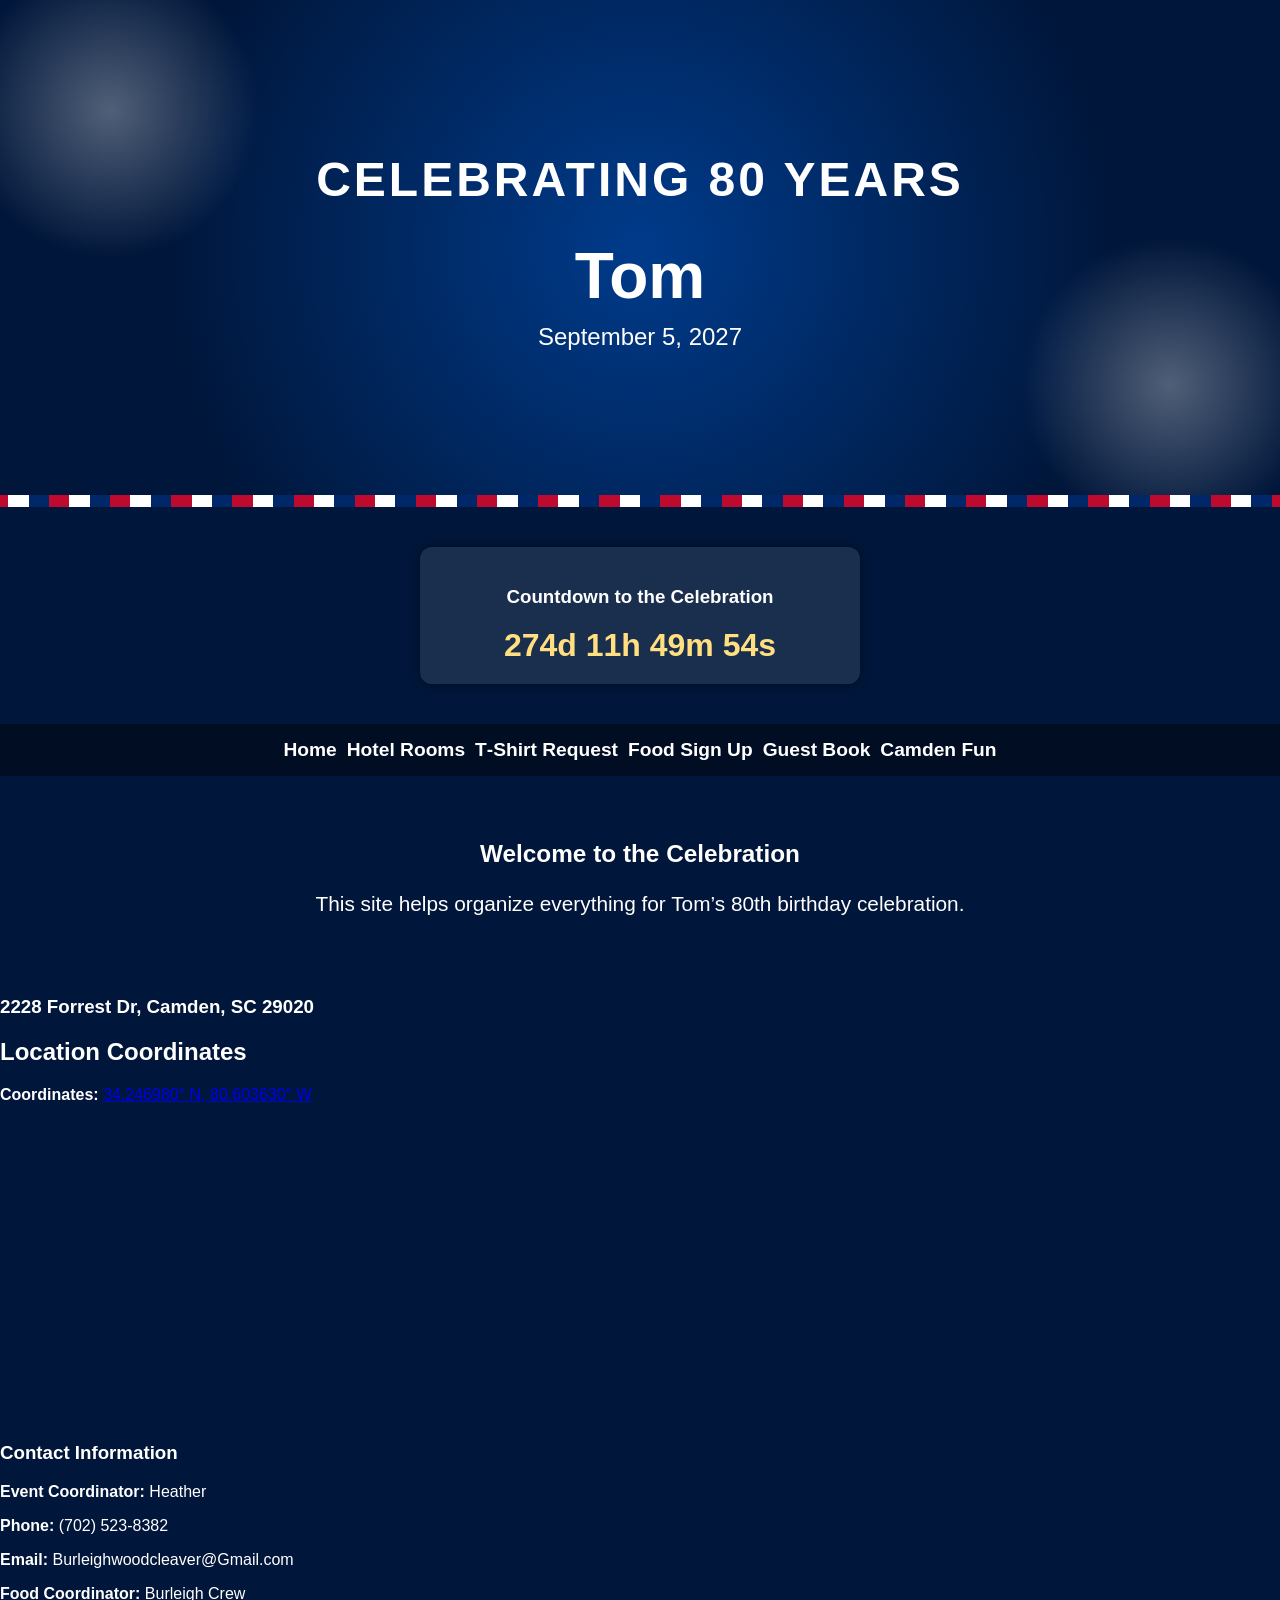
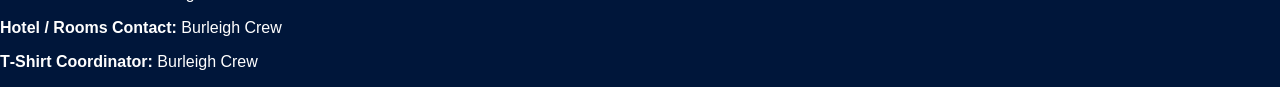
<file: index.html>
<!DOCTYPE html>
<html lang="en">
<head>
    <meta charset="UTF-8">
    <meta name="viewport" content="width=device-width, initial-scale=1.0">
    <title>Celebrating 80 Years - Tom</title>
    <link rel="stylesheet" href="style.css">
</head>

<body>

    <!-- HERO SECTION -->
    <header class="hero">
        <div class="hero-content">
            <h1>Celebrating 80 Years</h1>
            <h2>Tom</h2>
            <p>September 5, 2027</p>
        </div>
    </header>

    <div id="countdown" class="countdown-box">
    <h3>Countdown to the Celebration</h3>
    <div id="timer"></div>
</div>

    <!-- NAVIGATION -->
<nav class="main-nav">
    <ul>
        <li><a href="index.html">Home</a></li>
        <li><a href="hotel.html">Hotel Rooms</a></li>
        <li><a href="tshirts.html">T‑Shirt Request</a></li>
        <li><a href="foodsignup.html">Food Sign Up</a></li>
        <li><a href="guestbook.html">Guest Book</a></li>
        <li><a href="camdenfun.html">Camden Fun</a></li>
    </ul>
</nav>

    <!-- CONTENT SECTIONS -->
    <section class="intro">
        <h3>Welcome to the Celebration</h3>
        <p>This site helps organize everything for Tom’s 80th birthday celebration.</p>
    </section>

    <div id="location">
  <h3 style="color: white;">2228 Forrest Dr, Camden, SC 29020</h3>

  <h2>Location Coordinates</h2>
  <p>
    <strong>Coordinates:</strong>
    <a href="https://www.google.com/maps?q=34.246980,-80.603630" target="_blank">
      34.246980° N, 80.603630° W
    </a>
  </p>

  <iframe
    src="https://www.google.com/maps/embed?pb=!1m14!1m8!1m3!1d10677.566!2d-80.603630!3d34.246980!3m2!1i1024!2i768!4f13.1!3m3!1m2!1s0x88f8b0e8c3f2c0c1%3A0x0000000000000000!2s2228%20Forrest%20Dr%2C%20Camden%2C%20SC!5e0!3m2!1sen!2sus!4v0000000000000"
    width="400"
    height="300"
    style="border:0; border-radius: 10px;"
    loading="lazy"
    referrerpolicy="no-referrer-when-downgrade">
  </iframe>
</div>

    <!-- CONTACT INFO -->
<section class="contact-info">
    <h3>Contact Information</h3>
    <p><strong>Event Coordinator:</strong> Heather</p>
    <p><strong>Phone:</strong> (702) 523-8382</p>
    <p><strong>Email:</strong> Burleighwoodcleaver@Gmail.com</p>

    <p><strong>Food Coordinator:</strong> Burleigh Crew</p>
    <p><strong>Hotel / Rooms Contact:</strong> Burleigh Crew</p>
    <p><strong>T‑Shirt Coordinator:</strong> Burleigh Crew</p>
</section>

</body>
</html>

<script>
    const targetDate = new Date("September 5, 2027 15:00:00").getTime();

    function updateCountdown() {
        const now = new Date().getTime();
        const distance = targetDate - now;

        if (distance < 0) {
            document.getElementById("timer").innerHTML = "It's Party Time!";
            return;
        }

        const days = Math.floor(distance / (1000 * 60 * 60 * 24));
        const hours = Math.floor((distance % (1000 * 60 * 60 * 24)) / (1000 * 60 * 60));
        const minutes = Math.floor((distance % (1000 * 60 * 60)) / (1000 * 60));
        const seconds = Math.floor((distance % (1000 * 60)) / 1000);

        document.getElementById("timer").innerHTML =
            `${days}d ${hours}h ${minutes}m ${seconds}s`;
    }

    setInterval(updateCountdown, 1000);
</script>
</file>
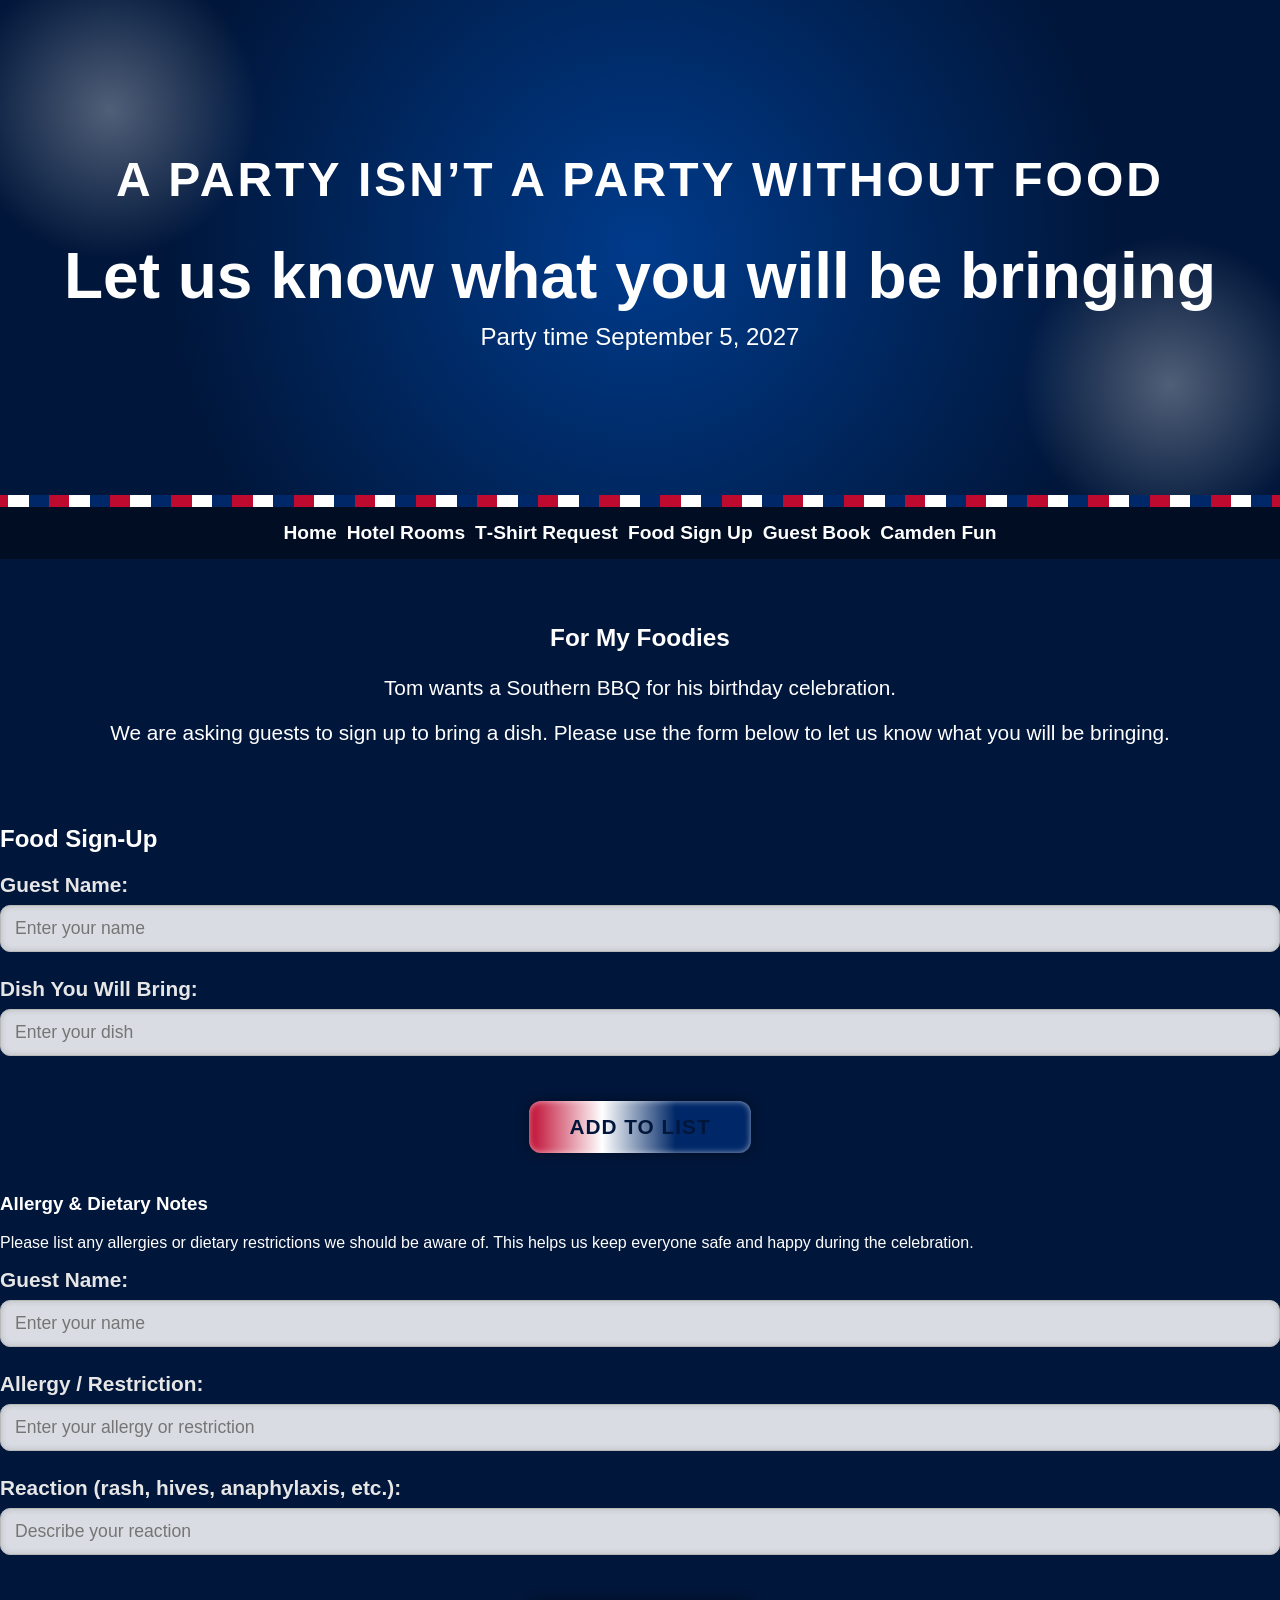
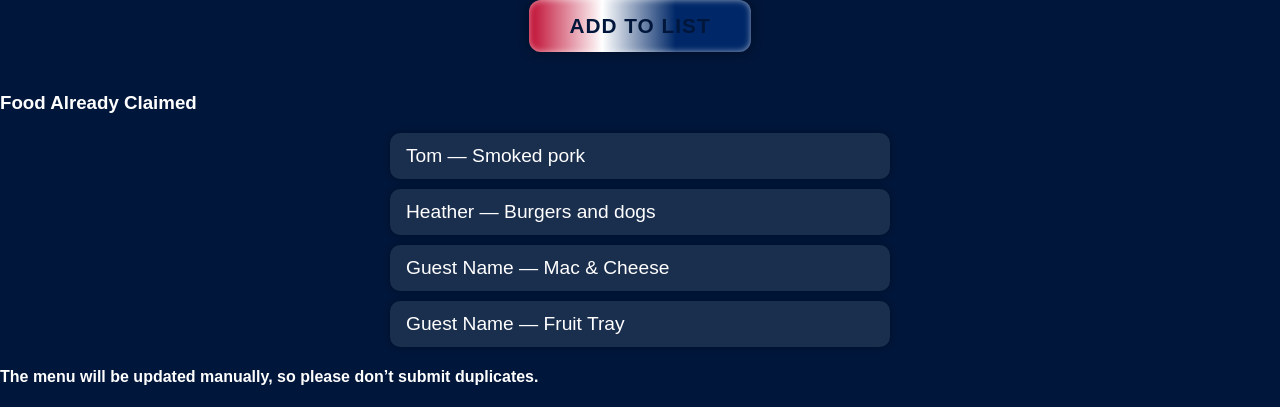
<file: foodsignup.html>
<!DOCTYPE html>
<html lang="en">
<head>
    <meta charset="UTF-8">
    <meta name="viewport" content="width=device-width, initial-scale=1.0">
    <title>Celebrating 80 Years - Tom</title>
    <link rel="stylesheet" href="style.css">
</head>

<body>

    <!-- HERO SECTION -->
    <header class="hero">
        <div class="hero-content">
            <h1>A party isn’t a party without food</h1>
            <h2>Let us know what you will be bringing</h2>
            <p>Party time September 5, 2027</p>
        </div>
    </header>

    <!-- NAVIGATION -->
    <nav class="main-nav">
        <ul>
            <li><a href="index.html">Home</a></li>
            <li><a href="hotel.html">Hotel Rooms</a></li>
            <li><a href="tshirts.html">T‑Shirt Request</a></li>
            <li><a href="foodsignup.html">Food Sign Up</a></li>
            <li><a href="guestbook.html">Guest Book</a></li>
            <li><a href="camdenfun.html">Camden Fun</a></li>
        </ul>
    </nav>

    <!-- INTRO -->
    <section class="intro">
        <h3>For My Foodies</h3>
        <p>Tom wants a Southern BBQ for his birthday celebration.</p>
        <p>We are asking guests to sign up to bring a dish. Please use the form below to let us know what you will be bringing.</p>
    </section>

    <!-- FOOD SIGN-UP FORM -->
    <h2>Food Sign‑Up</h2>

    <form action="https://formspree.io/f/mbdnqobg" method="POST" class="food-form">
        <label>
            Guest Name:
            <input type="text" name="guest-name" placeholder="Enter your name" required>
        </label>

        <label>
            Dish You Will Bring:
            <input type="text" name="dish-name" placeholder="Enter your dish" required>
        </label>

        <button type="submit" class="food-submit">Add to List</button>
    </form>

    <!-- ALLERGY SECTION -->
    <section class="allergy-warning">
        <h3>Allergy & Dietary Notes</h3>
        <p>Please list any allergies or dietary restrictions we should be aware of. This helps us keep everyone safe and happy during the celebration.</p>
    </section>

    <!-- ALLERGY FORM -->
    <form action="https://formspree.io/f/mbdnqobg" method="POST" class="food-form">
        <label>
            Guest Name:
            <input type="text" name="allergy-guest" placeholder="Enter your name" required>
        </label>

        <label>
            Allergy / Restriction:
            <input type="text" name="allergy-item" placeholder="Enter your allergy or restriction" required>
        </label>

        <label>
            Reaction (rash, hives, anaphylaxis, etc.):
            <input type="text" name="allergy-reaction" placeholder="Describe your reaction" required>
        </label>

        <button type="submit" class="food-submit">Add to List</button>
    </form>

    <!-- FOOD ALREADY CLAIMED -->
    <h3>Food Already Claimed</h3>

    <ul class="food-list">
        <li>Tom — Smoked pork</li>
        <li>Heather — Burgers and dogs</li>
        <li>Guest Name — Mac & Cheese</li>
        <li>Guest Name — Fruit Tray</li>
    </ul>

    <h4>The menu will be updated manually, so please don’t submit duplicates.</h4>

</body>
</html>
</file>
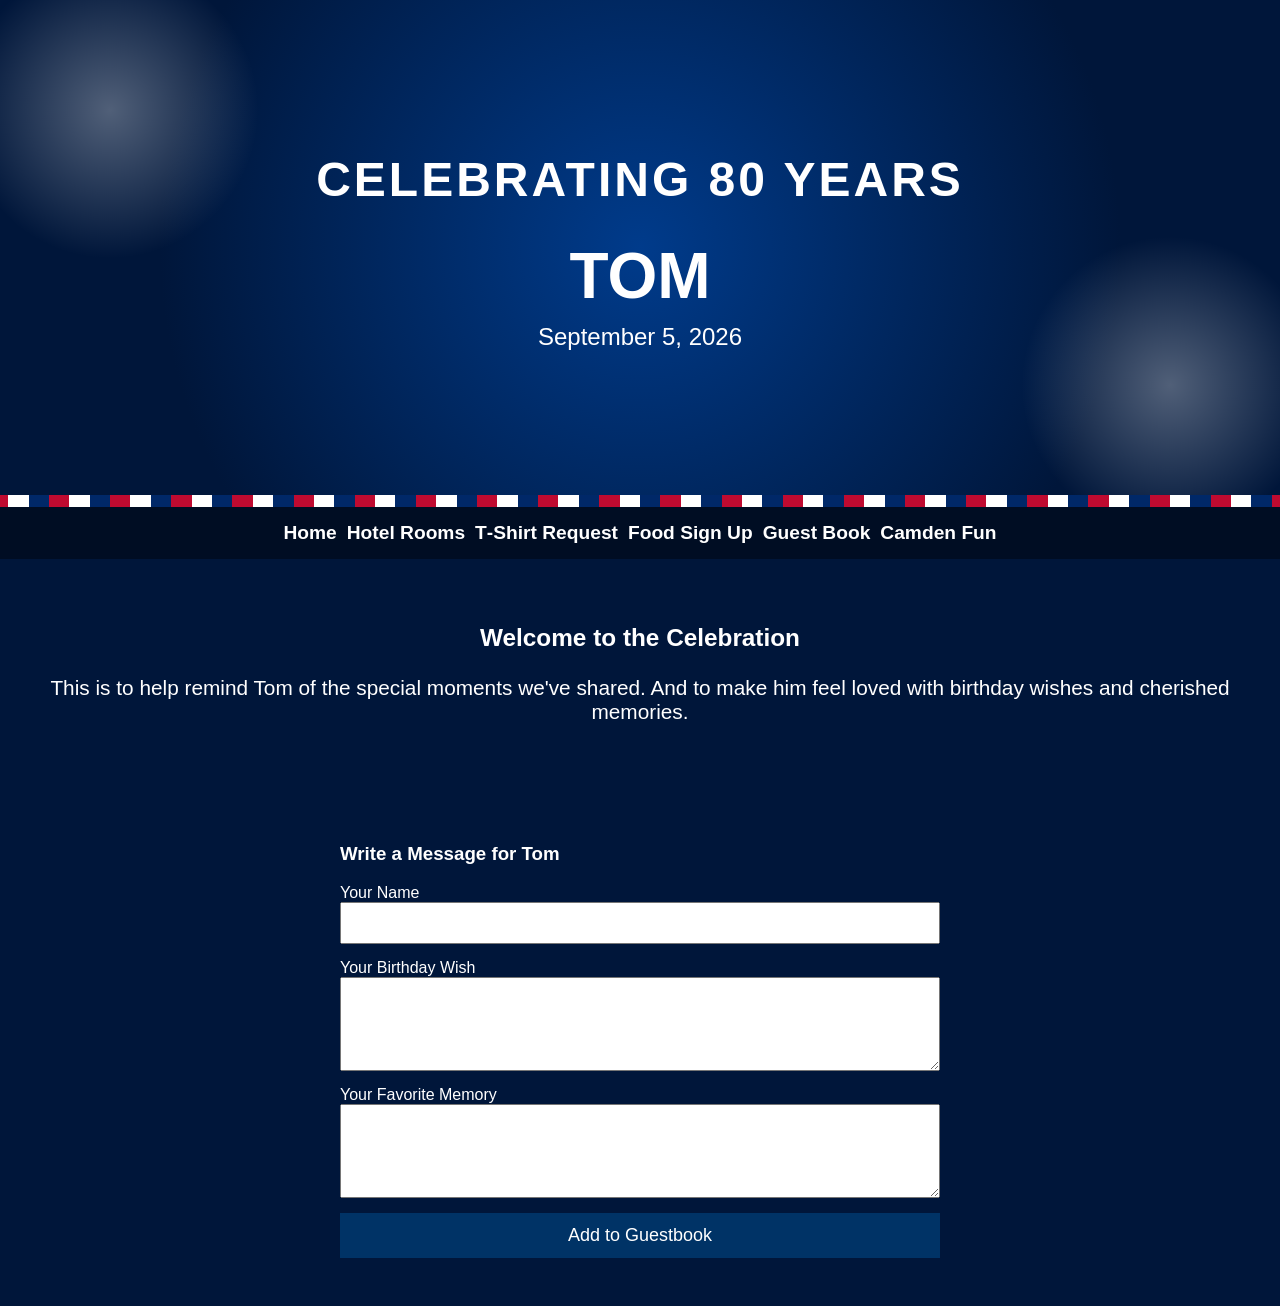
<file: guestbook.html>
<!DOCTYPE html>
<html lang="en">
<head>
    <meta charset="UTF-8">
    <meta name="viewport" content="width=device-width, initial-scale=1.0">
    <title>Celebrating 80 Years - Tom</title>
    <link rel="stylesheet" href="style.css">
</head>

<body>

    <!-- HERO SECTION -->
    <header class="hero">
        <div class="hero-content">
            <h1>Celebrating 80 Years</h1>
            <h2>TOM</h2>
            <p>September 5, 2026</p>
        </div>
    </header>

    <!-- NAVIGATION -->
    <nav class="main-nav">
        <ul>
            <li><a href="index.html">Home</a></li>
            <li><a href="hotel.html">Hotel Rooms</a></li>
            <li><a href="tshirts.html">T‑Shirt Request</a></li>
            <li><a href="foodsignup.html">Food Sign Up</a></li>
            <li><a href="guestbook.html">Guest Book</a></li>
            <li><a href="camdenfun.html">Camden Fun</a></li>
        </ul>
    </nav>

    <!-- INTRO -->
    <section class="intro">
        <h3>Welcome to the Celebration</h3>
        <p>This is to help remind Tom of the special moments we've shared. And to make him feel loved with birthday wishes and cherished memories.</p>
    </section>

    <!-- GUESTBOOK FORM -->
    <form action="https://formspree.io/f/YOUR_FORM_ID" method="POST" id="guestform" class="guestbook-form">
        <h3>Write a Message for Tom</h3>

        <label>Your Name</label>
        <input type="text" name="guest-name" id="name" required>

        <label>Your Birthday Wish</label>
        <textarea name="birthday-wish" id="birthdaymessage" rows="4" required></textarea>

        <label>Your Favorite Memory</label>
        <textarea name="favorite-memory" id="memorymessage" rows="4" required></textarea>

        <button type="submit">Add to Guestbook</button>
    </form>

</body>
</html>
</file>
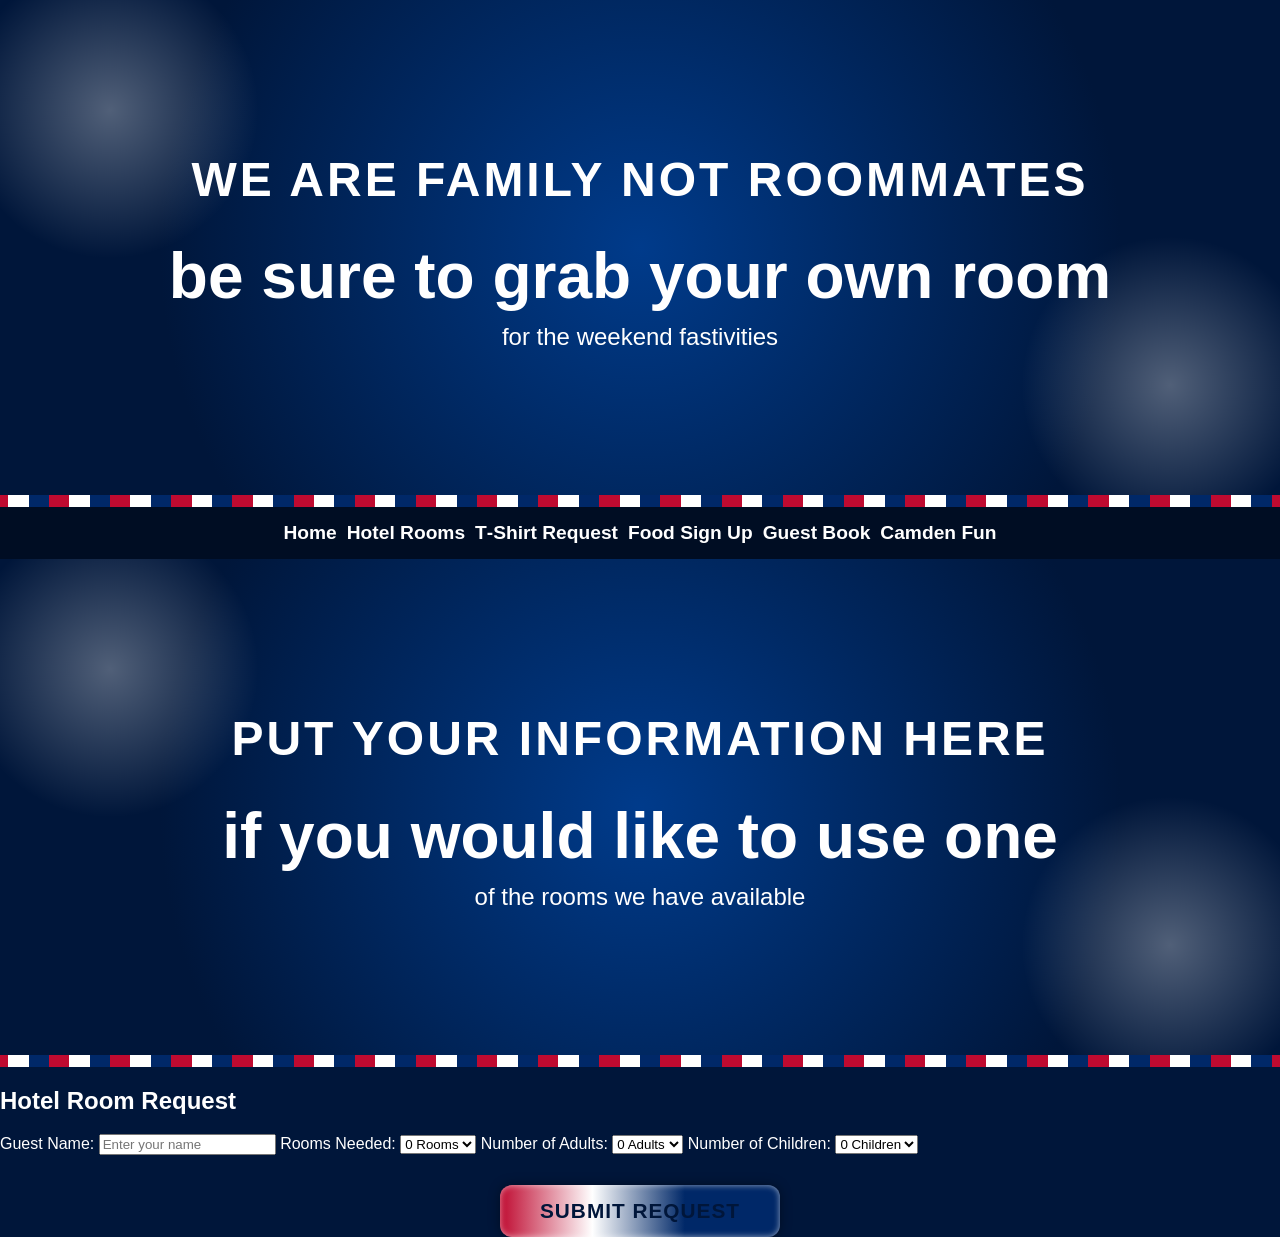
<file: hotel.html>
<!DOCTYPE html>
<html lang="en">
<head>
    <meta charset="UTF-8">
    <meta name="viewport" content="width=device-width, initial-scale=1.0">
    <title>Celebrating 80 Years - Tom</title>
    <link rel="stylesheet" href="style.css">
</head>

<body>

    <!-- HERO SECTION -->
    <header class="hero">
        <div class="hero-content">
            <h1>We are family not roommates</h1>
            <h2>be sure to grab your own room</h2>
            <p>for the weekend fastivities</p>
        </div>
    </header>
    
    <!-- NAVIGATION -->
<nav class="main-nav">
    <ul>
        <li><a href="index.html">Home</a></li>
        <li><a href="hotel.html">Hotel Rooms</a></li>
        <li><a href="tshirts.html">T‑Shirt Request</a></li>
        <li><a href="foodsignup.html">Food Sign Up</a></li>
        <li><a href="guestbook.html">Guest Book</a></li>
        <li><a href="camdenfun.html">Camden Fun</a></li>
    </ul>
</nav>

    <header class="hero">
        <div class="hero-content">
            <h1>Put your information here</h1>
            <h2>if you would like to use one</h2>
            <p>of the rooms we have available</p>
        </div>
    </header>

<div class="hotel-section">
    <h2 class="hotel-title">Hotel Room Request</h2>

    <form action="https://formspree.io/f/mgogrkqj" method="POST" class="hotel-form">

        <label class="hotel-label">
            Guest Name:
            <input type="text" name="guest-name" placeholder="Enter your name" class="hotel-input" required>
        </label>

        <label class="hotel-label">
            Rooms Needed:
            <select name="rooms-needed" class="hotel-select" required>
                <option value="0">0 Rooms</option>
                <option value="1">1 Room</option>
                <option value="2">2 Rooms</option>
                <option value="3">3 Rooms</option>
                <option value="4">4 Rooms</option>
            </select>
        </label>

        <label class="hotel-label">
            Number of Adults:
            <select name="adult-count" class="hotel-select" required>
                <option value="0">0 Adults</option>
                <option value="1">1 Adult</option>
                <option value="2">2 Adults</option>
                <option value="3">3 Adults</option>
                <option value="4">4 Adults</option>
            </select>
        </label>

        <label class="hotel-label">
            Number of Children:
            <select name="child-count" class="hotel-select" required>
                <option value="0">0 Children</option>
                <option value="1">1 Child</option>
                <option value="2">2 Children</option>
                <option value="3">3 Children</option>
                <option value="4">4 Children</option>
            </select>
        </label>

        <button type="submit" class="hotel-submit">Submit Request</button>

    </form>
</div>    
    
</body>
</html>
</file>
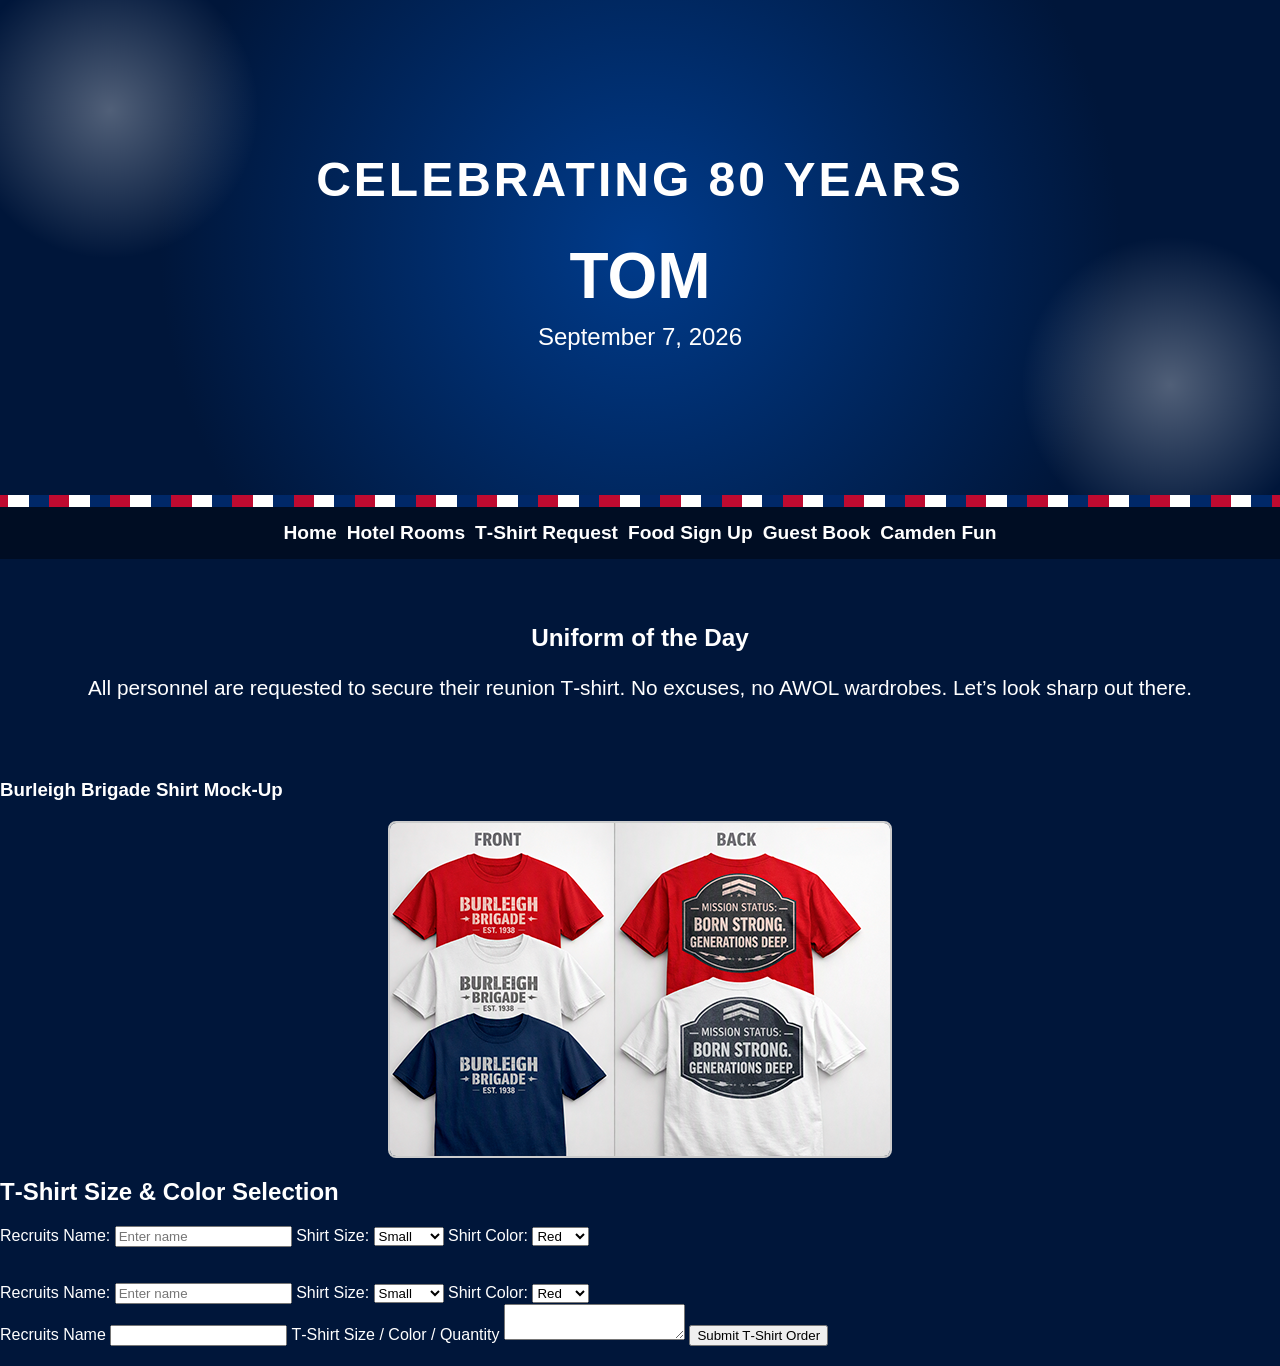
<file: tshirts.html>
<!DOCTYPE html>
<html lang="en">
<head>
    <meta charset="UTF-8">
    <meta name="viewport" content="width=device-width, initial-scale=1.0">
    <title>Celebrating 80 Years - Tom</title>
    <link rel="stylesheet" href="style.css">
</head>

<body>

    <!-- HERO SECTION -->
    <header class="hero">
        <div class="hero-content">
            <h1>Celebrating 80 Years</h1>
            <h2>TOM</h2>
            <p>September 7, 2026</p>
        </div>
    </header>

    <!-- NAVIGATION -->
<nav class="main-nav">
    <ul>
        <li><a href="index.html">Home</a></li>
        <li><a href="hotel.html">Hotel Rooms</a></li>
        <li><a href="tshirts.html">T‑Shirt Request</a></li>
        <li><a href="foodsignup.html">Food Sign Up</a></li>
        <li><a href="guestbook.html">Guest Book</a></li>
        <li><a href="camdenfun.html">Camden Fun</a></li>
    </ul>
</nav>

    <!-- CONTENT SECTIONS -->
    <section class="intro">
    <h3>Uniform of the Day</h3>
    <p>All personnel are requested to secure their reunion T‑shirt. No excuses, no AWOL wardrobes. Let’s look sharp out there.</p>
</section>

<section class="mockup">
    <h3>Burleigh Brigade Shirt Mock‑Up</h3>
    <img src="tshirtmockup1.png" alt="description">
</section>

    <h2>T‑Shirt Size & Color Selection</h2>

    <!-- PERSON 1 -->
    <div class="shirt-entry">
        <label>
            Recruits Name:
            <input type="text" name="guest-name[]" placeholder="Enter name">
        </label>

        <label>
            Shirt Size:
            <select name="shirt-size[]">
                <option value="S">Small</option>
                <option value="M">Medium</option>
                <option value="L">Large</option>
                <option value="XL">XL</option>
                <option value="XXL">XXL</option>
            </select>
        </label>

        <label>
            Shirt Color:
            <select name="shirt-color[]">
                <option value="Red">Red</option>
                <option value="White">White</option>
                <option value="Blue">Blue</option>
            </select>
        </label>
    </div>

    <br><br>

    <!-- PERSON 2 -->
    <div class="shirt-entry">
        <label>
            Recruits Name:
            <input type="text" name="guest-name[]" placeholder="Enter name">
        </label>

        <label>
            Shirt Size:
            <select name="shirt-size[]">
                <option value="S">Small</option>
                <option value="M">Medium</option>
                <option value="L">Large</option>
                <option value="XL">XL</option>
                <option value="XXL">XXL</option>
            </select>
        </label>

        <label>
            Shirt Color:
            <select name="shirt-color[]">
                <option value="Red">Red</option>
                <option value="White">White</option>
                <option value="Blue">Blue</option>
            </select>
        </label>
    </div>

    <form action="https://formspree.io/f/mwvgaojp" method="POST">
  <label>Recruits Name</label>
  <input type="text" name="name" required>

  <label>T‑Shirt Size / Color / Quantity</label>
  <textarea name="tshirt" required></textarea>

  <button type="submit">Submit T‑Shirt Order</button>
</form>

   <div class="spacer"></div>

    <!-- Add more entries by copying the block above -->

</form>

</body>
</html>
</file>
<file: style.css>
/* Patriotic Section Container */
.tally-section {
    background: linear-gradient(135deg, #002868 0%, #ffffff 50%, #bf0a30 100%);
    padding: 25px;
    border-radius: 14px;
    margin: 30px 0;
    position: relative;
    color: #000;
    box-shadow: 0 0 18px rgba(0,0,0,0.25);
    overflow: hidden;
}

/* Ribbon Header */
.tally-section::before {
    content: "";
    position: absolute;
    top: -12px;
    left: 0;
    width: 100%;
    height: 16px;
    background: repeating-linear-gradient(
        90deg,
        #bf0a30,
        #bf0a30 12px,
        #ffffff 12px,
        #ffffff 24px,
        #002868 24px,
        #002868 36px
    );
    border-radius: 12px 12px 0 0;
}

/* Fireworks Burst */
.tally-section::after {
    content: "";
    position: absolute;
    width: 180px;
    height: 180px;
    bottom: -40px;
    right: -40px;
    background: radial-gradient(circle, rgba(255,255,255,0.9) 0%, rgba(255,255,255,0) 70%);
    mask-image: url('firework-burst.png'); /* optional if you add a burst image */
    opacity: 0.45;
    pointer-events: none;
}

/* Section Title */
.tally-section h2 {
    font-family: 'Arial Black', sans-serif;
    text-transform: uppercase;
    letter-spacing: 2px;
    color: #002868;
    text-shadow: 1px 1px 2px rgba(255,255,255,0.8);
}

/* List Styling */
.tally-section ul {
    list-style: none;
    padding: 0;
    margin: 15px 0 0 0;
}

.tally-section li {
    padding: 10px 0;
    border-bottom: 1px solid rgba(0,0,0,0.2);
    font-size: 1.15rem;
    font-weight: 600;
}

/* PAGE BACKGROUND */
body {
    margin: 0;
    font-family: Arial, sans-serif;
    background: #00163a; /* deep Air Force blue */
    color: white;
}

/* HERO SECTION */
.hero {
    background: radial-gradient(circle at center, #003b8b 0%, #00163a 70%);
    text-align: center;
    padding: 120px 20px;
    position: relative;
    overflow: hidden;
}

/* FIREWORK GLOW */
.hero::before,
.hero::after {
    content: "";
    position: absolute;
    width: 300px;
    height: 300px;
    background: radial-gradient(circle, rgba(255,255,255,0.9) 0%, rgba(255,255,255,0) 70%);
    opacity: 0.35;
    pointer-events: none;
}

.hero::before {
    top: -40px;
    left: -40px;
}

.hero::after {
    bottom: -40px;
    right: -40px;
}

/* HERO TEXT */
.hero-content h1 {
    font-size: 3rem;
    letter-spacing: 3px;
    text-transform: uppercase;
}

.hero-content h2 {
    font-size: 4rem;
    margin: 10px 0;
    font-weight: bold;
}

.hero-content p {
    font-size: 1.5rem;
    margin-top: 10px;
}

/* RIBBON EFFECT */
.hero {
    border-bottom: 12px solid transparent;
    border-image: repeating-linear-gradient(
        90deg,
        #bf0a30,
        #bf0a30 20px,
        #ffffff 20px,
        #ffffff 40px,
        #002868 40px,
        #002868 60px
    ) 12;
}

/* NAVIGATION */
.main-nav ul {
    list-style: none;
    margin: 0;
    padding: 15px;
    display: flex;
    justify-content: center;
    gap: 10px;
    background: rgba(0,0,0,0.4);
}

.main-nav a {
    color: white;
    text-decoration: none;
    font-size: 1.2rem;
    font-weight: bold;
}

.main-nav a:hover {
    color: #ffdf80; /* soft gold highlight */
}

/* INTRO SECTION */
.intro {
    text-align: center;
    padding: 40px 20px;
    font-size: 1.3rem;
}

/* Center the button */
.hotel-submit {
    display: block;
    margin: 30px auto 0 auto;
    padding: 14px 40px;
    font-size: 1.3rem;
    font-weight: bold;
    border: none;
    border-radius: 12px;
    cursor: pointer;
    text-transform: uppercase;
    letter-spacing: 1px;

    /* Red, White, Air Force Blue Ribbon Gradient */
    background: linear-gradient(
        90deg,
        #bf0a30 0%,      /* red */
        #ffffff 33%,     /* white */
        #002868 66%      /* Air Force blue */
    );

    color: #00163a; /* deep blue text for contrast */
    box-shadow: 0 0 12px rgba(0,0,0,0.4), 
                inset 0 0 6px rgba(255,255,255,0.6);
    transition: all 0.3s ease;
}

/* Hover effect */
.hotel-submit:hover {
    box-shadow: 0 0 18px rgba(255,255,255,0.8),
                inset 0 0 10px rgba(255,255,255,0.9);
    transform: scale(1.05);
}

/* FOOD SECTION CONTAINER */
.food-section {
    background: linear-gradient(135deg, #002868 0%, #00163a 60%);
    padding: 40px;
    border-radius: 18px;
    margin: 40px auto;
    max-width: 700px;
    box-shadow: 0 0 25px rgba(0,0,0,0.4);
    color: white;
    text-align: center;
    position: relative;
    overflow: hidden;
}

/* RIBBON HEADER */
.food-section::before {
    content: "";
    position: absolute;
    top: -12px;
    left: 0;
    width: 100%;
    height: 16px;
    background: repeating-linear-gradient(
        90deg,
        #bf0a30,
        #bf0a30 20px,
        #ffffff 20px,
        #ffffff 40px,
        #002868 40px,
        #002868 60px
    );
    border-radius: 12px 12px 0 0;
}

/* FIREWORK GLOW */
.food-section::after {
    content: "";
    position: absolute;
    width: 260px;
    height: 260px;
    bottom: -40px;
    right: -40px;
    background: radial-gradient(circle, rgba(255,255,255,0.9) 0%, rgba(255,255,255,0) 70%);
    opacity: 0.35;
    pointer-events: none;
}

/* SECTION TITLE */
.food-section h2 {
    font-size: 2.4rem;
    letter-spacing: 2px;
    margin-bottom: 20px;
    text-transform: uppercase;
    text-shadow: 2px 2px 4px rgba(255,255,255,0.8);
}

/* FORM STYLING */
.food-form {
    display: flex;
    flex-direction: column;
    gap: 25px;
    margin-bottom: 40px;
}

.food-form label {
    font-size: 1.3rem;
    font-weight: 600;
    display: flex;
    flex-direction: column;
    color: #e6e6e6;
}

/* INPUT FIELDS */
.food-form input {
    margin-top: 8px;
    padding: 12px 14px;
    font-size: 1.1rem;
    border-radius: 10px;
    border: 1px solid #b8b8b8;
    background: rgba(255,255,255,0.85);
    box-shadow: inset 0 0 6px rgba(0,0,0,0.15);
}

/* SUBMIT BUTTON */
.food-submit {
    display: block;
    margin: 20px auto 0 auto;
    padding: 14px 40px;
    font-size: 1.3rem;
    font-weight: bold;
    border: none;
    border-radius: 12px;
    cursor: pointer;
    text-transform: uppercase;
    letter-spacing: 1px;

    /* Ribbon Gradient */
    background: linear-gradient(
        90deg,
        #bf0a30 0%,
        #ffffff 33%,
        #002868 66%
    );

    color: #00163a;
    box-shadow: 0 0 12px rgba(0,0,0,0.4),
                inset 0 0 6px rgba(255,255,255,0.6);
    transition: all 0.3s ease;
}

.food-submit:hover {
    box-shadow: 0 0 18px rgba(255,255,255,0.8),
                inset 0 0 10px rgba(255,255,255,0.9);
    transform: scale(1.05);
}

/* FOOD LIST */
.food-list {
    list-style: none;
    padding: 0;
    margin: 0;
    text-align: left;
    max-width: 500px;
    margin: 0 auto;
}

.food-list li {
    background: rgba(255,255,255,0.1);
    padding: 12px 16px;
    margin-bottom: 10px;
    border-radius: 10px;
    font-size: 1.2rem;
    box-shadow: 0 0 6px rgba(0,0,0,0.3);
}

.book {
    width: 600px;
    height: 400px;
    margin: 40px auto;
    perspective: 1500px;
}

.page {
    width: 100%;
    height: 100%;
    background: #fff;
    padding: 30px;
    border: 1px solid #ccc;
    border-radius: 6px;
    box-shadow: 0 4px 10px rgba(0,0,0,0.2);
    transform-origin: left center;
    transition: transform 1.2s ease;
}

.book-container {
    width: 600px;
    margin: 40px auto;
    perspective: 2000px;
}

.book {
    width: 100%;
    height: 400px;
    position: relative;
}

.page {
    width: 100%;
    height: 100%;
    background: #fff;
    padding: 30px;
    border: 1px solid #ccc;
    border-radius: 6px;
    box-shadow: 0 4px 10px rgba(0,0,0,0.2);
    position: absolute;
    top: 0;
    left: 0;
    transform-origin: left center;
    transition: transform 1s ease;
}

.page h2 {
    margin-top: 0;
}

.guestbook-form {
    width: 600px;
    margin: 40px auto;
    display: flex;
    flex-direction: column;
}

.guestbook-form input,
.guestbook-form textarea {
    margin-bottom: 15px;
    padding: 10px;
    font-size: 16px;
}

.guestbook-form button {
    padding: 12px;
    background: #003366;
    color: white;
    border: none;
    cursor: pointer;
    font-size: 18px;
}

.mockup img {
    max-width: 100%;
    display: block;
    margin: 20px auto;
    border: 2px solid #ccc;
    border-radius: 8px;
}

/* MOBILE LAYOUT */
@media (max-width: 600px) {

    /* Base text + spacing */
    body {
        font-size: 16px;
        padding: 10px;
    }

    /* Navigation stacks */
    .main-nav ul {
        flex-direction: column;
        gap: 10px;
        padding: 10px 0;
    }

    .main-nav a {
        font-size: 18px;
        padding: 10px;
        text-align: center;
        display: block;
    }

    /* Images scale */
    img {
        max-width: 100%;
        height: auto;
    }

    /* Form fields stretch */
    .shirt-entry label,
    .food-form label,
    .guestbook-form label {
        display: block;
        margin-bottom: 12px;
    }

    input, select, textarea {
        width: 100%;
        font-size: 16px;
    }

    /* Hero text centers */
    .hero-content h1,
    .hero-content h2,
    .hero-content p {
        text-align: center;
    }

    /* Fix wide containers */
    .food-section,
    .guestbook-form,
    .book,
    .book-container,
    .page {
        width: 100% !important;
        max-width: 100% !important;
        margin: 20px auto;
        height: auto;
        padding: 20px;
    }

    /* Guestbook page layout */
    .page {
        position: relative;
        transform: none !important;
        box-shadow: none;
    }
}

.spacer {
    height: 20px;
}

@media (max-width: 600px) {
    .spacer {
        height: 10px;
    }
}

.countdown-box {
    text-align: center;
    margin: 40px auto;
    padding: 20px;
    max-width: 400px;
    background: rgba(255,255,255,0.1);
    border-radius: 12px;
    box-shadow: 0 0 12px rgba(0,0,0,0.4);
}

#timer {
    font-size: 2rem;
    font-weight: bold;
    margin-top: 10px;
    color: #ffdf80; /* soft gold highlight */
}
</file>
